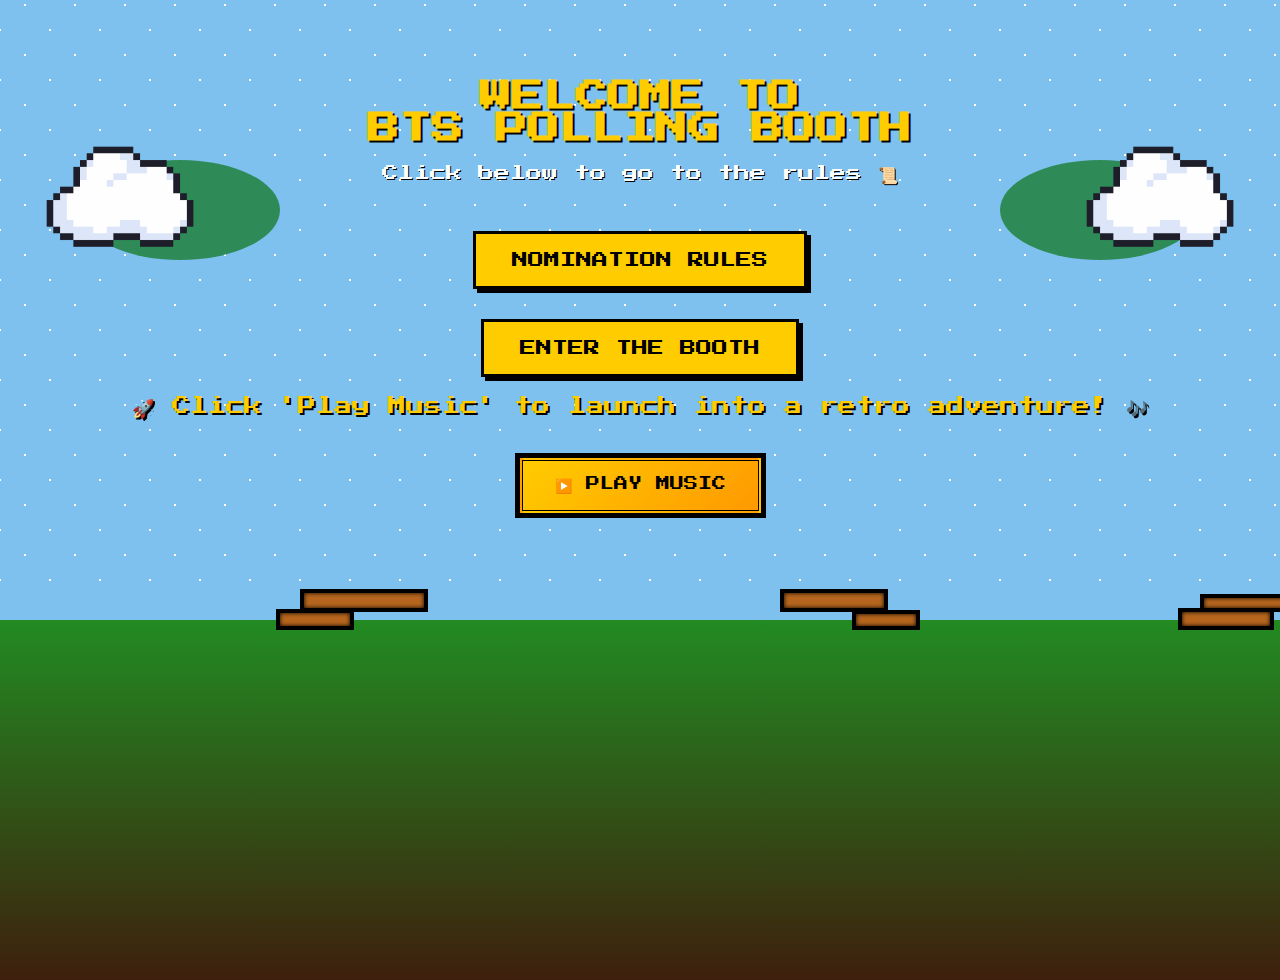
<file: index.html>
<!DOCTYPE html>
<html lang="en">
<head>
  <meta charset="UTF-8">
  <title>BTS Polling Booth</title>
  <link rel="stylesheet" href="style.css">
  <link href="https://fonts.googleapis.com/css2?family=Press+Start+2P&display=swap" rel="stylesheet">
</head>
<body>

  <div class="sky">
    <!-- Clouds -->
    <img src="assets/cloud.png" class="cloud cloud-left" alt="cloud">
    <img src="assets/cloud.png" class="cloud cloud-right" alt="cloud">

    <!-- Hills -->
    <div class="hill hill-left"></div>
    <div class="hill hill-right"></div>

    <!-- Stars (optional) -->
    <div class="stars"></div>

    <!-- Heading -->
    <h1>WELCOME TO <br>BTS POLLING BOOTH</h1>
    <p>Click below to go to the rules 📜</p>

    <!-- Buttons -->
    <a class="btn" href="#" onclick="playClickAndGo(event, 'rules.html')">NOMINATION RULES</a><br>
    <a class="btn" href="#" onclick="playClickAndGo(event, 'https://forms.gle/GuBy6kPbwzkGQxQg6')">ENTER THE BOOTH</a>

    <!-- Retro Message -->
    <p id="retroMessage" class="retro-msg">
      🚀 Click 'Play Music' to launch into a retro adventure! 🎶
    </p>

    <!-- Play Music Button -->
    <button id="playMusicBtn" class="play-btn">
      ▶️ Play Music
    </button>
  </div>

  <div class="ground"></div>

  <!-- Mario character -->
  <img src="assets/mario.png" class="mario" alt="Mario">

  <!-- Platforms -->
  <div class="platform0"></div>
  <div class="platform"></div>
  <div class="platform2"></div>
  <div class="platform3"></div>
  <div class="platform4"></div>
  <div class="platform5"></div>
  <div class="platform6"></div>
  <div class="platform7"></div>

  <!-- Click Sound -->
  <audio id="clickSound" src="assets/click.wav" preload="auto"></audio>

  <!-- Background Music -->
  <audio id="bgMusic" src="assets/marioMusic.mp3" autoplay loop preload="auto"></audio>

  <script>
    function playClickAndGo(event, destination) {
      event.preventDefault(); // Prevent default anchor behavior

      const sound = document.getElementById('clickSound');
      if (sound) {
        sound.pause();
        sound.currentTime = 0;
        sound.play().catch(err => console.log("Audio not played:", err));
      }

      setTimeout(() => {
        window.location.href = destination;
      }, 300);
    }

    // Music Autoplay Fallback
    window.addEventListener('load', () => {
      const music = document.getElementById('bgMusic');
      music.play().catch(err => {
        console.log("Autoplay might be blocked, trying again after user interaction...");
        document.addEventListener('click', () => music.play(), { once: true });
      });

      // Music toggle
      const playMusicBtn = document.getElementById('playMusicBtn');
      if (playMusicBtn) {
        playMusicBtn.addEventListener('click', () => {
          if (music.paused) {
            music.play();
          } else {
            music.pause();
          }
        });
      }
    });
  </script>

</body>
</html>
</file>
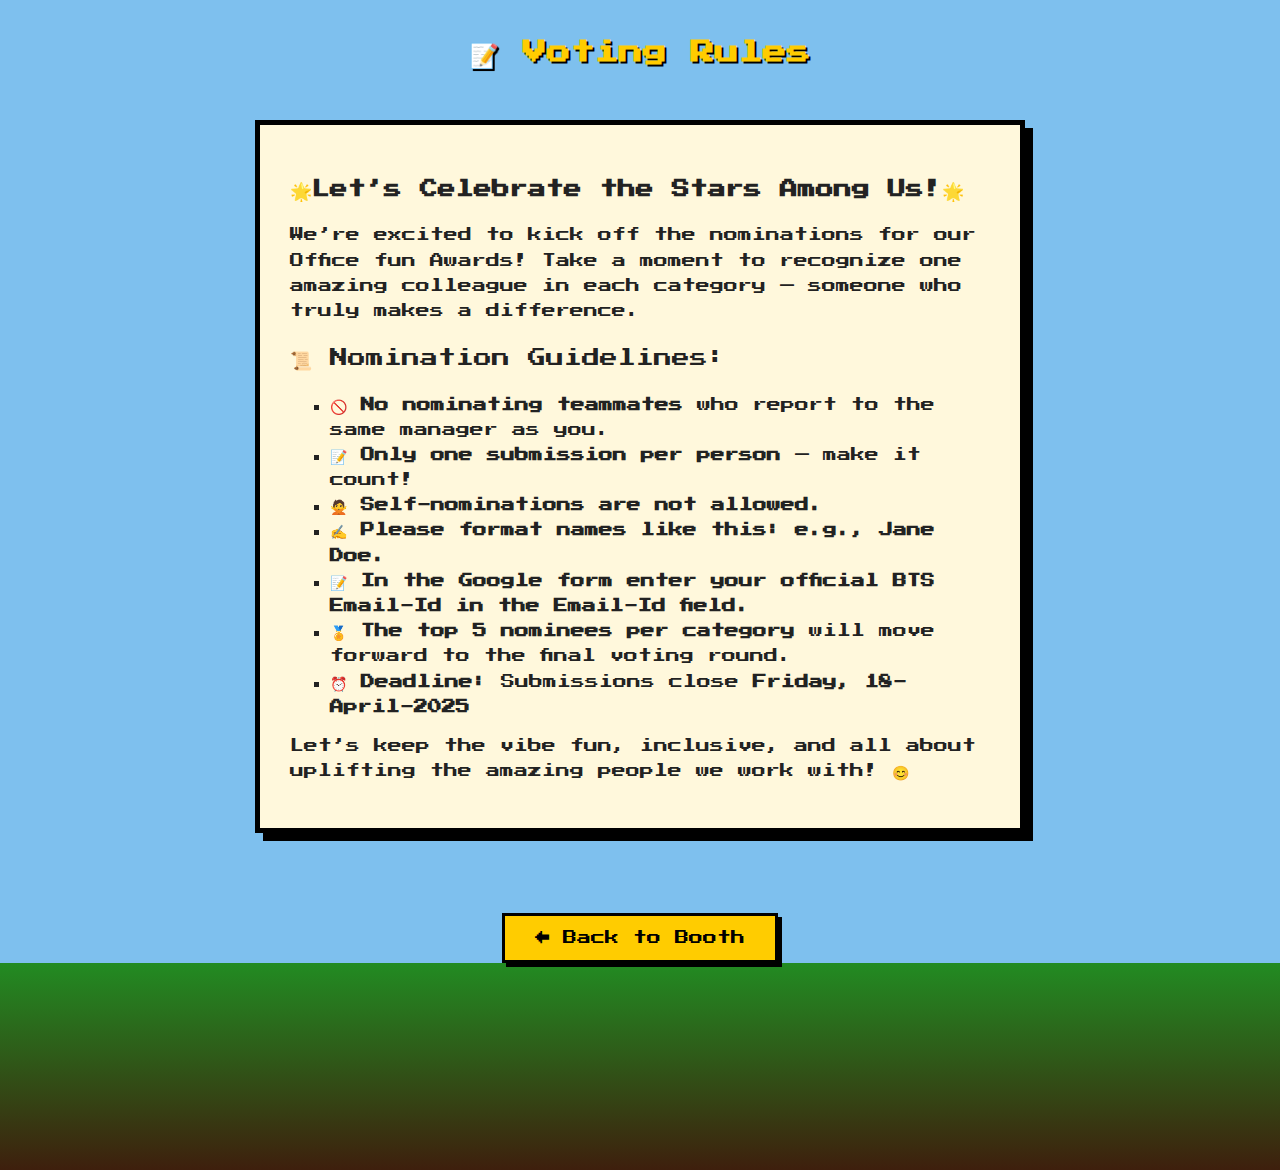
<file: rules.html>
<!DOCTYPE html>
<html lang="en">
<head>
  <meta charset="UTF-8">
  <title>Voting Rules</title>
  <link href="https://fonts.googleapis.com/css2?family=Press+Start+2P&display=swap" rel="stylesheet">
  <style>
    body {
      margin: 0;
      padding: 0;
      background: #7ec0ee;
      font-family: 'Press Start 2P', cursive;
      text-align: center;
    }

    

    .ground {
      height: 23vh;
      background: linear-gradient(#228b22, #3e1f0d);
    }

    .rules-box {
      background: #fff8dc;
      color: #222;
      margin: 50px auto;
      padding: 30px;
      width: 80%;
      max-width: 700px;
      border: 5px solid #000;
      box-shadow: 8px 8px 0px #000;
      text-align: left;
    }

    h1 {
      color: #ffcc00;
      font-size: 24px;
      text-shadow: 2px 2px #000;
      margin-top: 40px;
    }

    .emoji {
      font-size: 18px;
    }

    ul {
      list-style-type: square;
      padding-left: 40px;
      font-size: 14px;
    }

    p, li {
      font-size: 14px;
      line-height: 1.8;
    }

    .btn {
      margin-top: 30px;
      padding: 15px 30px;
      background: #ffcc00;
      color: #000;
      border: 3px solid #000;
      text-decoration: none;
      font-size: 14px;
      box-shadow: 4px 4px 0px #000;
      display: inline-block;
    }

    .btn:hover {
      transform: translate(2px, 2px);
      box-shadow: 2px 2px 0px #000;
    }
  </style>
</head>
<body>

  <div class="sky">
    <h1>📝 Voting Rules</h1>

    <div class="rules-box">
    <b> <p class="emoji">🌟Let’s Celebrate the Stars Among Us!🌟</p></b> 
      
      <p>
        We’re excited to kick off the nominations for our Office fun Awards! 
        Take a moment to recognize one amazing colleague in each category — someone who 
        truly makes a difference.
      </p>
    
      <p class="emoji">📜 Nomination Guidelines:</p>
      <ul>
        <li><strong>🚫 No nominating teammates</strong> who report to the same manager as you.</li>
        <li><strong>📝 Only one submission per person</strong> — make it count!</li>
        <li><strong>🙅 Self-nominations are not allowed.</strong></li>
        <li><strong>✍️ Please format names like this: e.g., Jane Doe.</strong></li>
        <li><strong>📝 In the Google form enter your official BTS Email-Id in the Email-Id field. </strong></li>
        <li><strong>🏅 The top 5 nominees per category</strong> will move forward to the final voting round.</li>
        <li><strong>⏰ Deadline:</strong> Submissions close <strong>Friday, 18-April-2025</strong></li>
      </ul>
    
      <p>
        Let’s keep the vibe fun, inclusive, and all about uplifting the amazing people we work with! 😊
      </p>
    </div>
    

    <a href="index.html" class="btn" onclick="playClickAndGo(event)">← Back to Booth</a>

    <!-- Click Sound -->
    <audio id="clickSound" src="assets/click.wav" preload="auto"></audio>
    
    <script>
      function playClickAndGo(e) {
        e.preventDefault(); // prevent instant navigation
        const sound = document.getElementById('clickSound');
        if (sound) {
          sound.pause();
          sound.currentTime = 0;
          sound.play().catch(err => console.log("Sound error:", err));
        }
    
        // Navigate after short delay
        setTimeout(() => {
          window.location.href = "index.html";
        }, 400); // 0.4s delay to let sound play
      }
    </script>
    
  </div>

  <div class="ground"></div>

</body>
</html>
</file>
<file: style.css>
body {
    margin: 0;
    padding: 0;
    background: #7ec0ee;
    font-family: 'Press Start 2P', cursive;
    text-align: center;
    overflow: hidden;
  }
  
  .sky {
    height: 60vh;
    position: relative;
    background: #7ec0ee;
    z-index: 1;
  }
  
  .ground {
    height: 40vh;
    background: linear-gradient(#228b22, #3e1f0d);
    z-index: 0;
  }
  
  h1 {
    color: #ffcc00;
    font-size: 32px;
    margin-top: 80px;
    text-shadow: 2px 2px #000;
  }
  
  p {
    font-size: 16px;
    color: #fff;
    margin-top: 20px;
    text-shadow: 1px 1px #000;
  }
  
  .btn {
    margin-top: 30px;
    padding: 18px 36px;
    background: #ffcc00;
    color: #000;
    border: 3px solid #000;
    text-decoration: none;
    font-size: 16px;
    box-shadow: 4px 4px 0px #000;
    display: inline-block;
    transition: transform 0.1s, box-shadow 0.1s;
  }
  
  .btn:hover {
    transform: translate(2px, 2px);
    box-shadow: 2px 2px 0px #000;
  }
  
 
  .cloud {
    position: absolute;
    top: 20px;
    width: 160px;
    animation: floatWide 10s ease-in-out infinite;
    z-index: 1;
  }
  
  .cloud-left {
    left: 40px;
  }
  
  .cloud-right {
    right: 40px;
    animation-delay: 5s;
  }
  
  @keyframes floatWide {
    0%, 100% { transform: translateX(0); }
    50% { transform: translateX(60px); }
  }
  
  .hill {
    position: absolute;
    bottom: 40vh;
    width: 200px;
    height: 100px;
    background: #2e8b57;
    border-radius: 50%;
    z-index: 0;
    animation: sway 4s ease-in-out infinite alternate;
  }
  
  .hill-left {
    left: 80px;
  }
  
  .hill-right {
    right: 80px;
  }
  
  @keyframes sway {
    0% { transform: scaleX(1) }
    100% { transform: scaleX(1.05) }
  }
  .stars {
    position: absolute;
    width: 100%;
    height: 115%;
    background-image:
      radial-gradient(white 1px, transparent 1px),
      radial-gradient(white 1px, transparent 1px);
    background-size: 50px 50px;
    background-position: 0 0, 25px 25px;
    animation: twinkle 3s infinite alternate;
    z-index: -1;
    top: -100px;
    left: 0;
     pointer-events: none;
  }
  
  @keyframes twinkle {
    0% { opacity: 0.6; }
    100% { opacity: 1; }
  }
  .mario {
    position: absolute;
    bottom: 33vh;
    left: -100px;
    width: 70px;
    animation: jumpAcross 14s ease-in-out infinite;
    z-index: 3;
  }
  
  @keyframes jumpAcross {
    0% {
      transform: translateX(0) translateY(0);
      opacity: 0;
    }
    5% {
      opacity: 1;
    }
    25% {
      transform: translate(25vw, -100px);
    }
    50% {
      transform: translate(50vw, 0);
    }
    75% {
      transform: translate(75vw, -100px);
    }
    95% {
      opacity: 1;
    }
    100% {
      transform: translate(110vw, 0);
      opacity: 0;
    }
  }
  .pipe {
    position: absolute;
    bottom: 20vh; /* Adjust so Mario can land on or near it */
    left: 60vw;   /* Position it horizontally where Mario will pass */
    width: 80px;  /* Adjust size as per your image */
    height: auto;
    z-index: 2;
  }
  
  
  .platform0 {
    position: absolute;
    bottom: 30vh;
    left: 276px;
    width: 70px;
    height: 13px;
    background: #b5651d;
    border: 4px solid #000;
    box-shadow: inset 0 0 4px #000;
    z-index: 2;
}
  .platform {
    position: absolute;
    bottom: 32vh;
    left: 300px;
    width: 120px;
    height: 15px;
    background: #b5651d;
    border: 4px solid #000;
    box-shadow: inset 0 0 4px #000;
    z-index: 2;
  }
  .platform2 {
    position: absolute;
    bottom: 32vh;
    left: 780px;
    width: 100px;
    height: 15px;
    background: #b5651d;
    border: 4px solid #000;
    box-shadow: inset 0 0 4px #000;
    z-index: 2;
  }
  .platform3 {
    position: absolute;
    bottom: 30vh;
    left: 852px;
    width: 60px;
    height: 12px;
    background: #b5651d;
    border: 4px solid #000;
    box-shadow: inset 0 0 4px #000;
    z-index: 2;
  }
  .platform4 {
    position: absolute;
    bottom: 32vh;
    left: 1200px;
    width: 140px;
    height: 10px;
    background: #b5651d;
    border: 4px solid #000;
    box-shadow: inset 0 0 4px #000;
    z-index: 2;
}
.platform5 {
  position: absolute;
  bottom: 30vh;
  left: 1178px;
  width: 88px;
  height: 14px;
  background: #b5651d;
  border: 4px solid #000;
  box-shadow: inset 0 0 4px #000;
  z-index: 2;
}
.platform6 {
  position: absolute;
  bottom: 32vh;
  left: 1800px;
  width: 140px;
  height: 10px;
  background: #b5651d;
  border: 4px solid #000;
  box-shadow: inset 0 0 4px #000;
  z-index: 2;
}
.platform7 {
position: absolute;
bottom: 30vh;
left: 1778px;
width: 88px;
height: 14px;
background: #b5651d;
border: 4px solid #000;
box-shadow: inset 0 0 4px #000;
z-index: 2;
}
/* Retro Message Styling */
.retro-msg {
  font-size: 18px;
  color: #ffcc00;
  text-shadow: 2px 2px #000;
  margin-top: 20px;
  font-family: 'Press Start 2P', cursive;
}

.play-btn {
  margin-top: 20px;
  padding: 16px 32px;
  background: linear-gradient(135deg, #ffcc00, #ff9900);
  color: #000;
  border: 4px double #000;
  font-family: 'Press Start 2P', cursive;
  font-size: 14px;
  text-transform: uppercase;
  box-shadow: 0 0 0 4px #000, 4px 4px 0 #000;
  cursor: pointer;
  transition: all 0.2s ease;
}

.play-btn:hover {
  background: linear-gradient(135deg, #ff9900, #ffcc00);
  box-shadow: 0 0 0 2px #000, 2px 2px 0 #000;
  transform: translateY(-2px);
}
</file>
